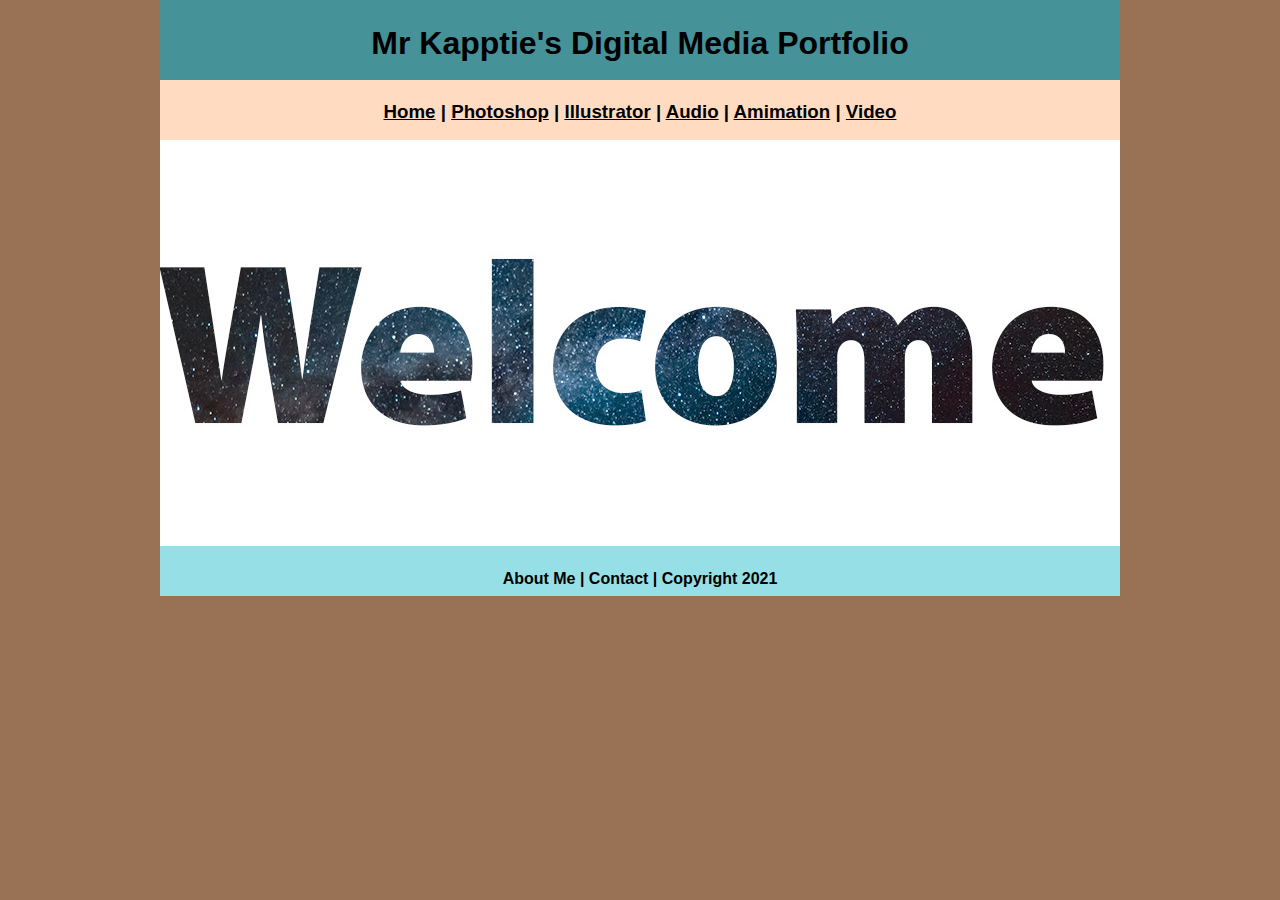
<file: index.html>
<!DOCTYPE html>
<html class="homePage">
<head>
	<!-- This is a comment! Text here will be ignored by the browser. -->
	<meta charset="UTF-8">
	<title>Mr Kapptie's Digital Media Portfolio</title>
	<link href="myCSS.css" rel="stylesheet" type="text/css">
</head>
<body>
<div class="container">
  <div class="header">
  	<h1>Mr Kapptie's Digital Media Portfolio</h1>
  </div>
  <div class="nav">
    <h3> <a href="index.html">Home</a> | <a href="raster/index.html">Photoshop</a> | <a href="vector/index.html">Illustrator</a> | <a href="audio/index.html">Audio</a> | <a href="animation/index.html">Amimation</a> | <a href="video/index.html">Video</a></h3>
  </div>
  <div class="content">
	  <img src="raster/welcome.jpg" alt="Welcome" width="960">	
  </div>
  <div class="footer">
    <h4>About Me | Contact | Copyright 2021</h4>
  </div>
</div>
</body>
</html>
</file>
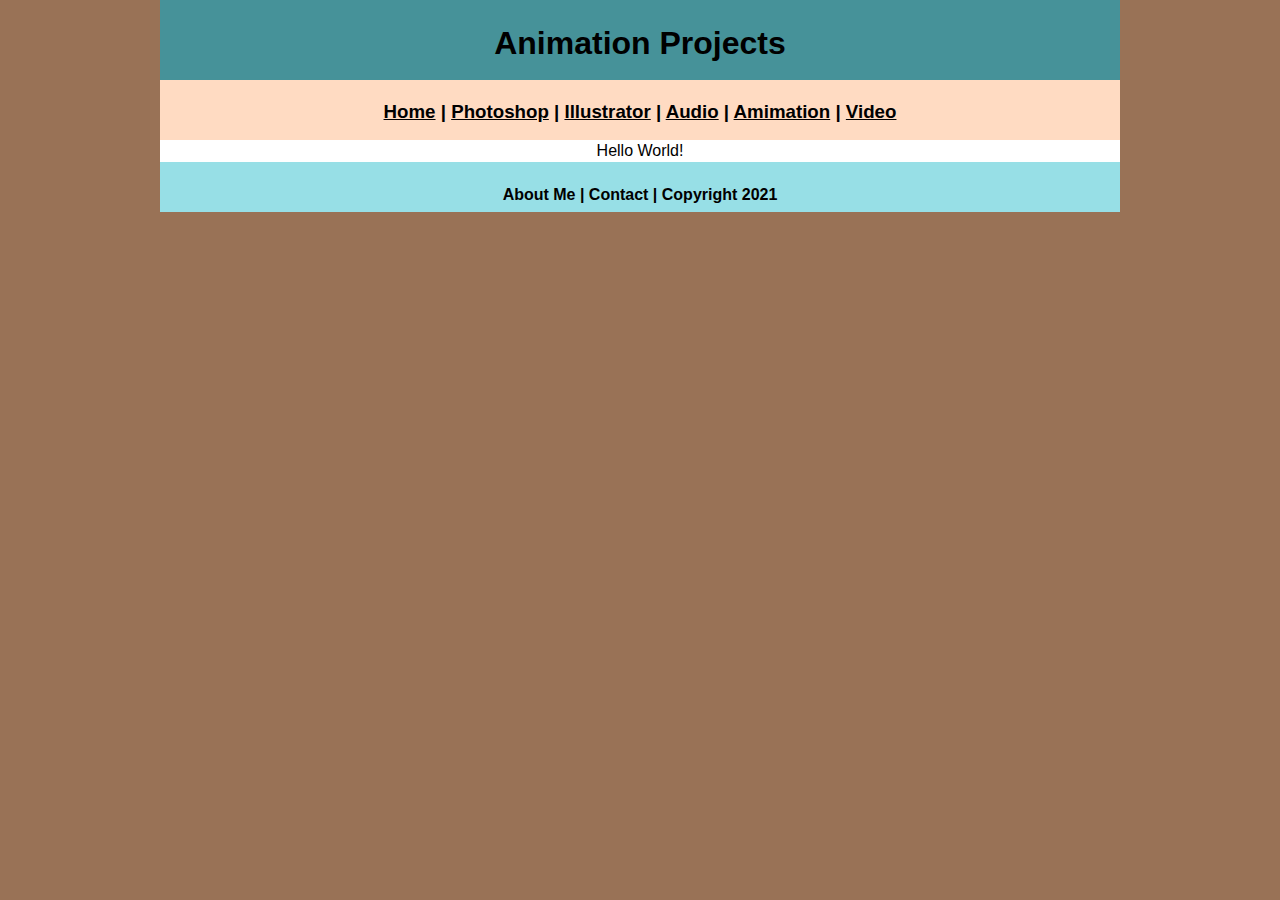
<file: animation/index.html>
<!DOCTYPE html>
<html class="homePage">
<head>
	<!-- This is a comment! Text here will be ignored by the browser. -->
	<meta charset="UTF-8">
	<title>Animation Projects</title>
	<link href="../myCSS.css" rel="stylesheet" type="text/css">
</head>
<body>
<div class="container">
  <div class="header">
  	<h1>Animation Projects</h1>
  </div>
  <div class="nav">
    <h3> <a href="../index.html">Home</a> | <a href="../raster/index.html">Photoshop</a> | <a href="../vector/index.html">Illustrator</a> | <a href="../audio/index.html">Audio</a> | <a href="index.html">Amimation</a> | <a href="../video/index.html">Video</a></h3>
  </div>
  <div class="content">Hello World!</div>
  <div class="footer">
    <h4>About Me | Contact | Copyright 2021</h4>
  </div>
</div>
</body>
</html>
</file>
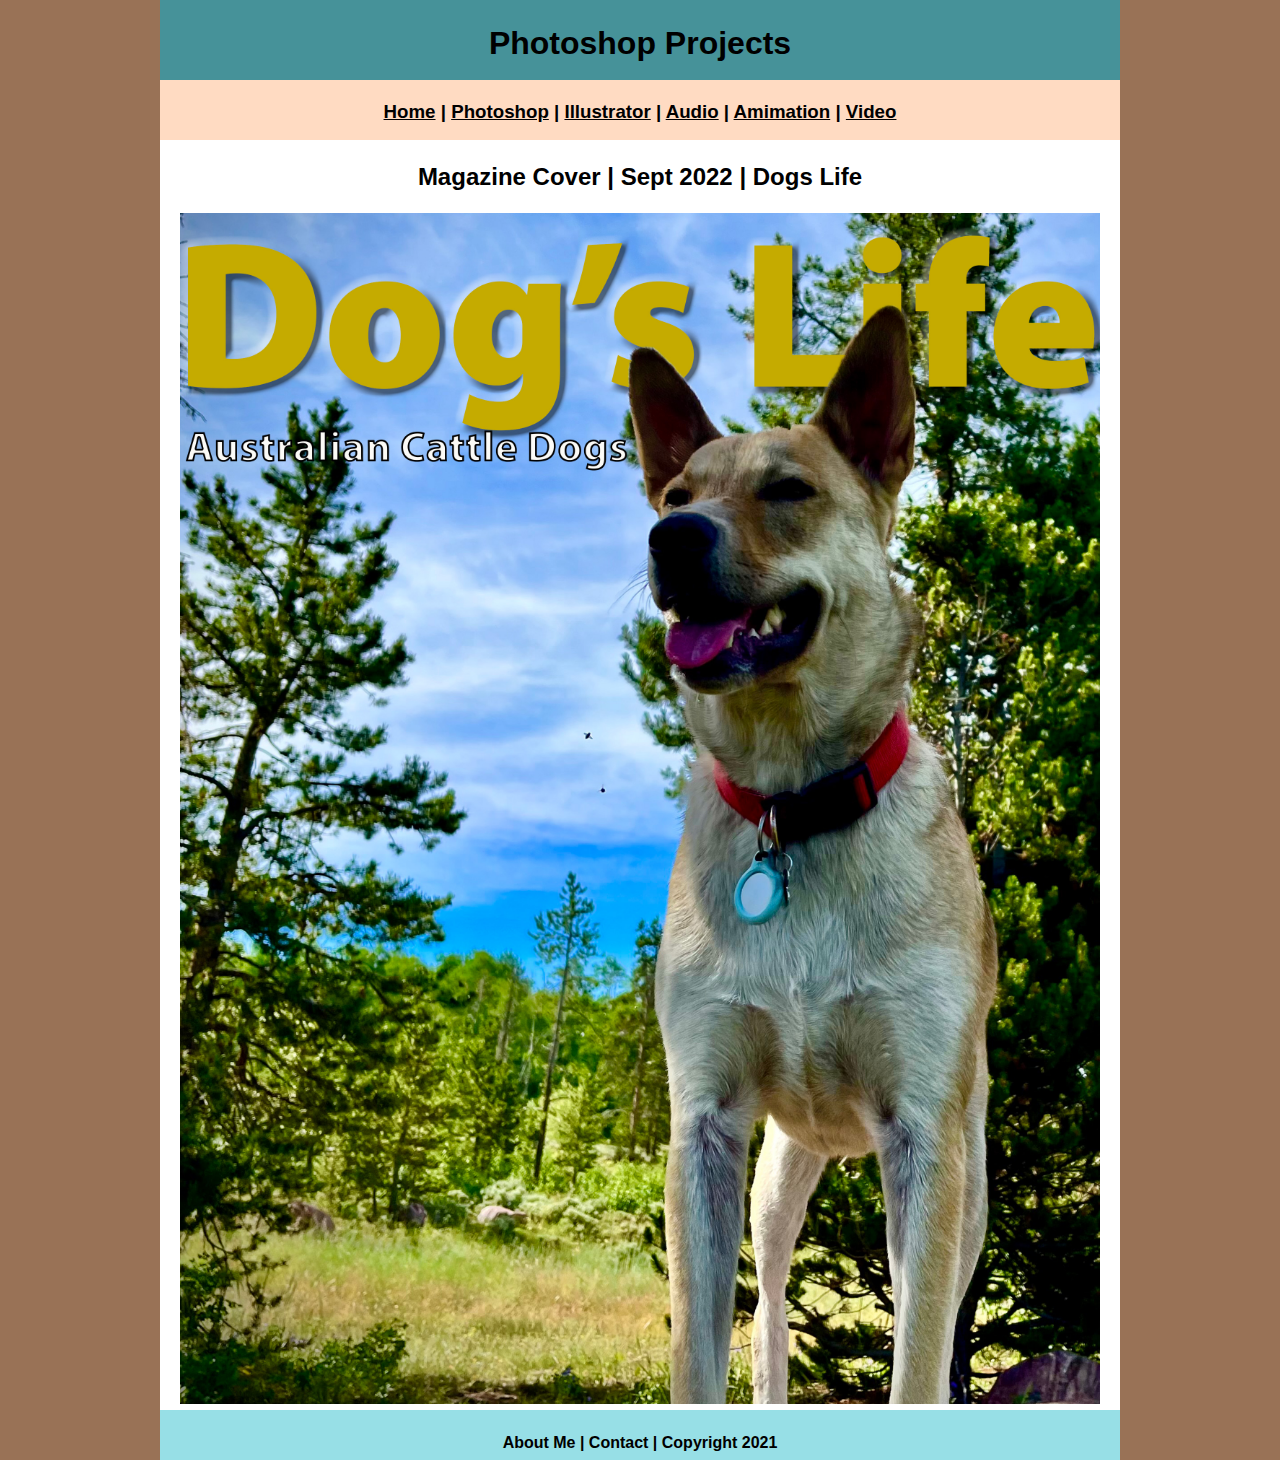
<file: raster/index.html>
<!DOCTYPE html>
<html class="homePage">
<head>
	<!-- This is a comment! Text here will be ignored by the browser. -->
	<meta charset="UTF-8">
	<title>Photoshop Projects</title>
	<link href="../myCSS.css" rel="stylesheet" type="text/css">
</head>
<body>
<div class="container">
  <div class="header">
  	<h1>Photoshop Projects</h1>
  </div>
  <div class="nav">
    <h3> <a href="../index.html">Home</a> | <a href="index.html">Photoshop</a> | <a href="../vector/index.html">Illustrator</a> | <a href="../audio/index.html">Audio</a> | <a href="../animation/index.html">Amimation</a> | <a href="../video/index.html">Video</a></h3>
  </div>
  <div class="content">
	  <h2>Magazine Cover | Sept 2022 | Dogs Life </h2>
	  <img src="dogslife.jpg" alt="Dog's Life" width="920">	
	</div>
  <div class="footer">
    <h4>About Me | Contact | Copyright 2021</h4>
  </div>
</div>
</body>
</html>
</file>
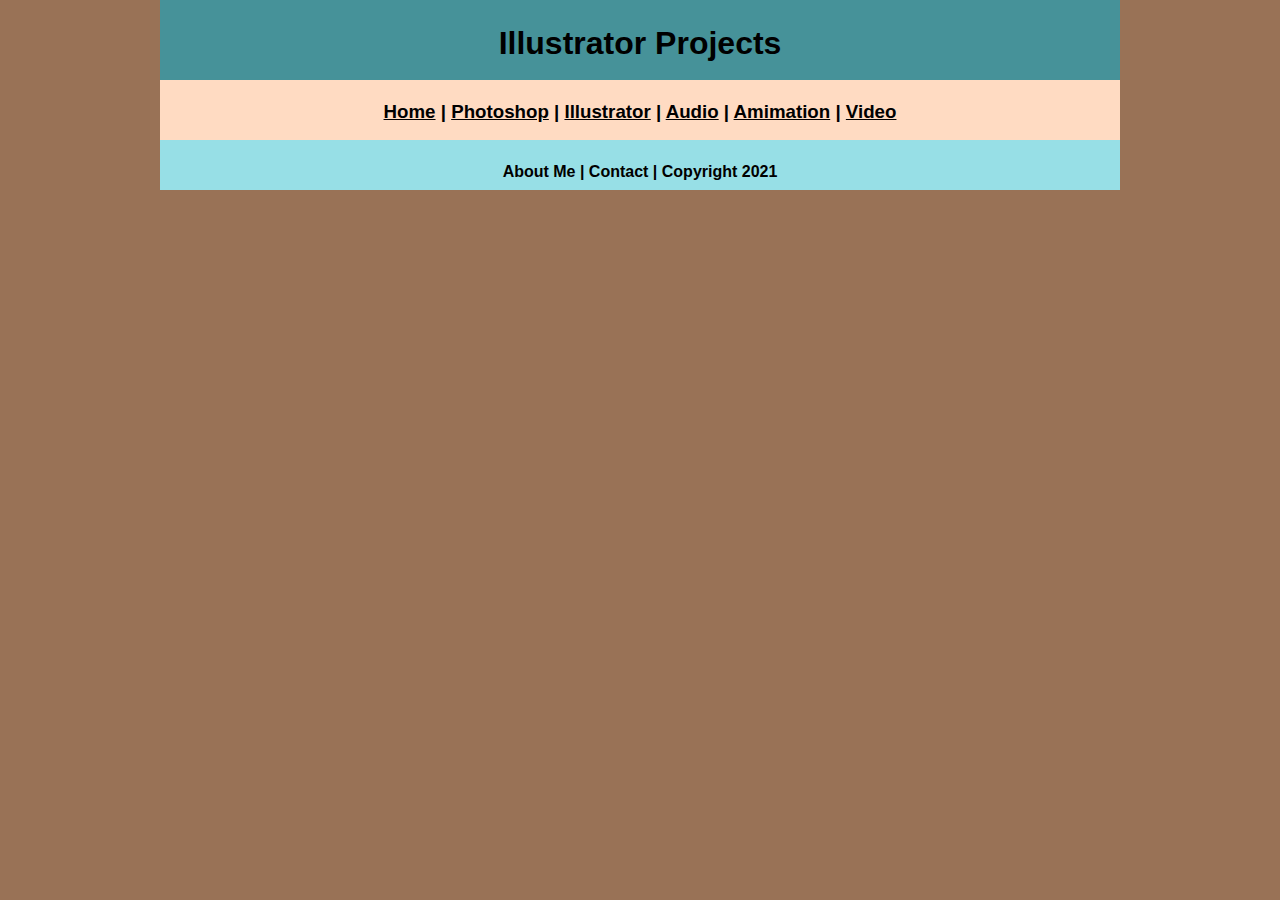
<file: vector/index.html>
<!DOCTYPE html>
<html class="homePage">
<head>
	<!-- This is a comment! Text here will be ignored by the browser. -->
	<meta charset="UTF-8">
	<title>Illustrator Projects</title>
	<link href="../myCSS.css" rel="stylesheet" type="text/css">
</head>
<body>
<div class="container">
  <div class="header">
  	<h1>Illustrator Projects</h1>
  </div>
  <div class="nav">
    <h3> <a href="../index.html">Home</a> | <a href="../raster/index.html">Photoshop</a> | <a href="index.html">Illustrator</a> | <a href="../audio/index.html">Audio</a> | <a href="../animation/index.html">Amimation</a> | <a href="../video/index.html">Video</a></h3>
  </div>
  <div class="content">
	
	</div>
  <div class="footer">
    <h4>About Me | Contact | Copyright 2021</h4>
  </div>
</div>
</body>
</html>
</file>
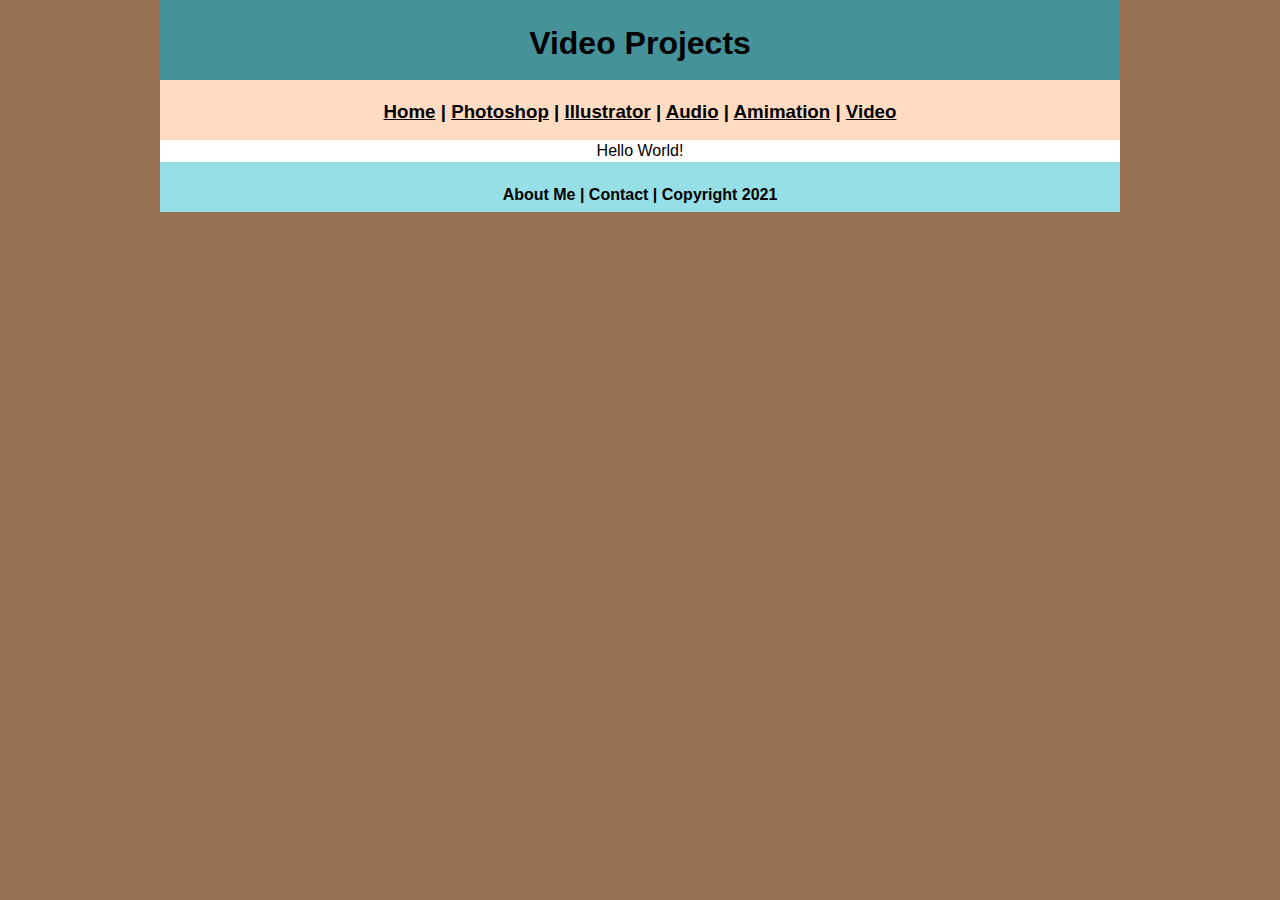
<file: video/index.html>
<!DOCTYPE html>
<html class="homePage">
<head>
	<!-- This is a comment! Text here will be ignored by the browser. -->
	<meta charset="UTF-8">
	<title>Video Projects</title>
	<link href="../myCSS.css" rel="stylesheet" type="text/css">
</head>
<body>
<div class="container">
  <div class="header">
  	<h1>Video Projects</h1>
  </div>
  <div class="nav">
    <h3> <a href="../index.html">Home</a> | <a href="../raster/index.html">Photoshop</a> | <a href="../vector/index.html">Illustrator</a> | <a href="../audio/index.html">Audio</a> | <a href="../animation/index.html">Amimation</a> | <a href="index.html">Video</a></h3>
  </div>
  <div class="content">Hello World!</div>
  <div class="footer">
    <h4>About Me | Contact | Copyright 2021</h4>
  </div>
</div>
</body>
</html>
</file>
<file: myCSS.css>
@charset "UTF-8";
/* This is a comment! Text here will be ignored by the browser. */
body {
	margin: 0 auto;
	 font: 100%/1.4 Verdana, Arial, Helvetica, sans-serif;
}
.homePage {
	background: #997256;
}
.container {
	width: 960px;
	margin: 0 auto;
}
.header {
	background: #469299;
	text-align: center;
	margin: 0px;
	padding: 5;
	float: left;
	width: 100%;
	height: 80px;
	
}
.nav {
	background: #FFDBC2;
	margin: 0px;
	padding: 5;
	float: left;
	width: 100%;
	height: 60px;
	text-align: center;
}
.content {
	background: #FFFFFF;
	margin: 0px;
	float: left;
	width: 100%;
	text-align: center;
}
.footer {
	background: #97DFE6;
	margin: 0px;
	float: left;
	width: 100%;
	height: 50px;
	text-align: center;
}
a:link {
     color: #000000;
}
a:visited {
     color: #000;
}
a:hover, a:active, a:focus { 
     text-decoration: underline;
}
</file>
